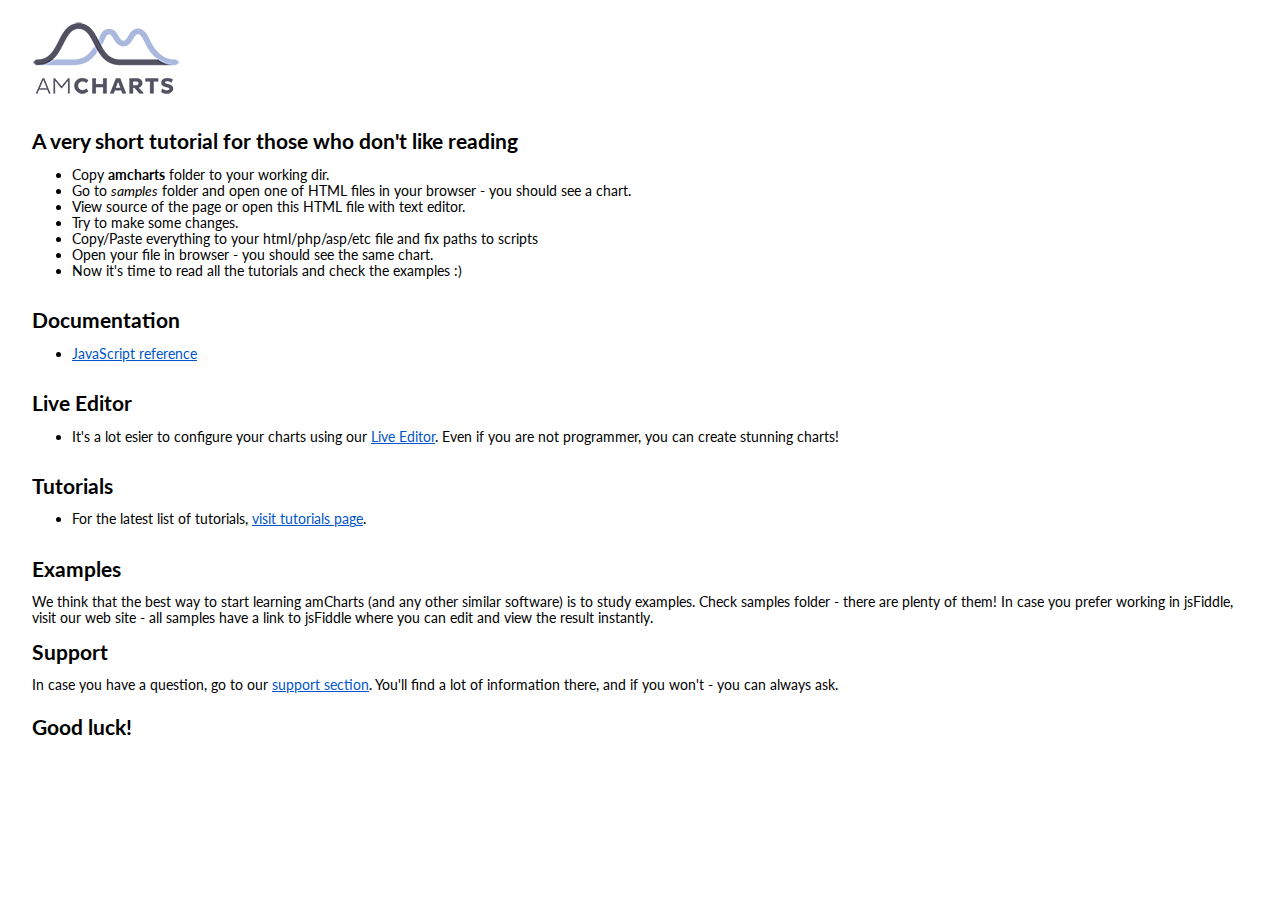
<file: Assets/amcharts_3.17.0.free/index.html>
<!DOCTYPE html PUBLIC "-//W3C//DTD XHTML 1.0 Transitional//EN" "http://www.w3.org/TR/xhtml1/DTD/xhtml1-transitional.dtd">
<html xmlns="http://www.w3.org/1999/xhtml">
<head>
<title>Intro to JavaScript amCharts</title>
<meta http-equiv="Content-Type" content="text/html; charset=UTF-8">
<link href="images/style.css" rel="stylesheet" type="text/css">
</head>

<body bgcolor="#FFFFFF">
    <p><img src="images/logo.png" /></p>
    <hr>
    <h2>A very short tutorial for those who don't like reading</h2>
	<ul>
	    <li>Copy <b>amcharts</b> folder to your working dir.</li>
	    <li>Go to <i>samples</i> folder and open one of HTML files in your browser - you should see a chart.</li>
	    <li>View source of the page or open this HTML file with text editor.</li>
	    <li>Try to make some changes.</li>
	    <li>Copy/Paste everything to your html/php/asp/etc file and fix paths to scripts</li>
	    <li>Open your file in browser - you should see the same chart.</li>
	    <li>Now it's time to read all the tutorials and check the examples :)</li>
	</ul>
    <hr>
 	<h2>Documentation</h2>
	<ul>
		<li><a href="http://docs.amcharts.com/3/javascriptcharts/">JavaScript reference</a></li>
	</ul>
 	<hr>
 	<h2>Live Editor</h2>
	<ul>
		<li>It's a lot esier to configure your charts using our <a href="http://live.amcharts.com/">Live Editor</a>. Even if you are not programmer, you can create stunning charts!</li>
	</ul>
    <hr>
	<h2>Tutorials</h2>
	<ul>
		<li>For the latest list of tutorials, <a href="http://www.amcharts.com/tutorials/">visit tutorials page</a>.</li>
	</ul>
	<hr>
	<h2>Examples</h2>
	We think that the best way to start learning amCharts (and any other similar software) is to study examples. Check samples folder - there are plenty of them! In case you prefer working in jsFiddle, visit our web site - all samples have a link to jsFiddle where you can edit and view the result instantly.
    <h2>Support</h2>
	In case you have a question, go to our <a href="http://www.amcharts.com/support/">support section</a>. You'll find a lot of information there, and if you won't - you can always ask.
	<hr>
	<h2>Good luck!</h2>
	<hr>
</body>
</html>
</file>
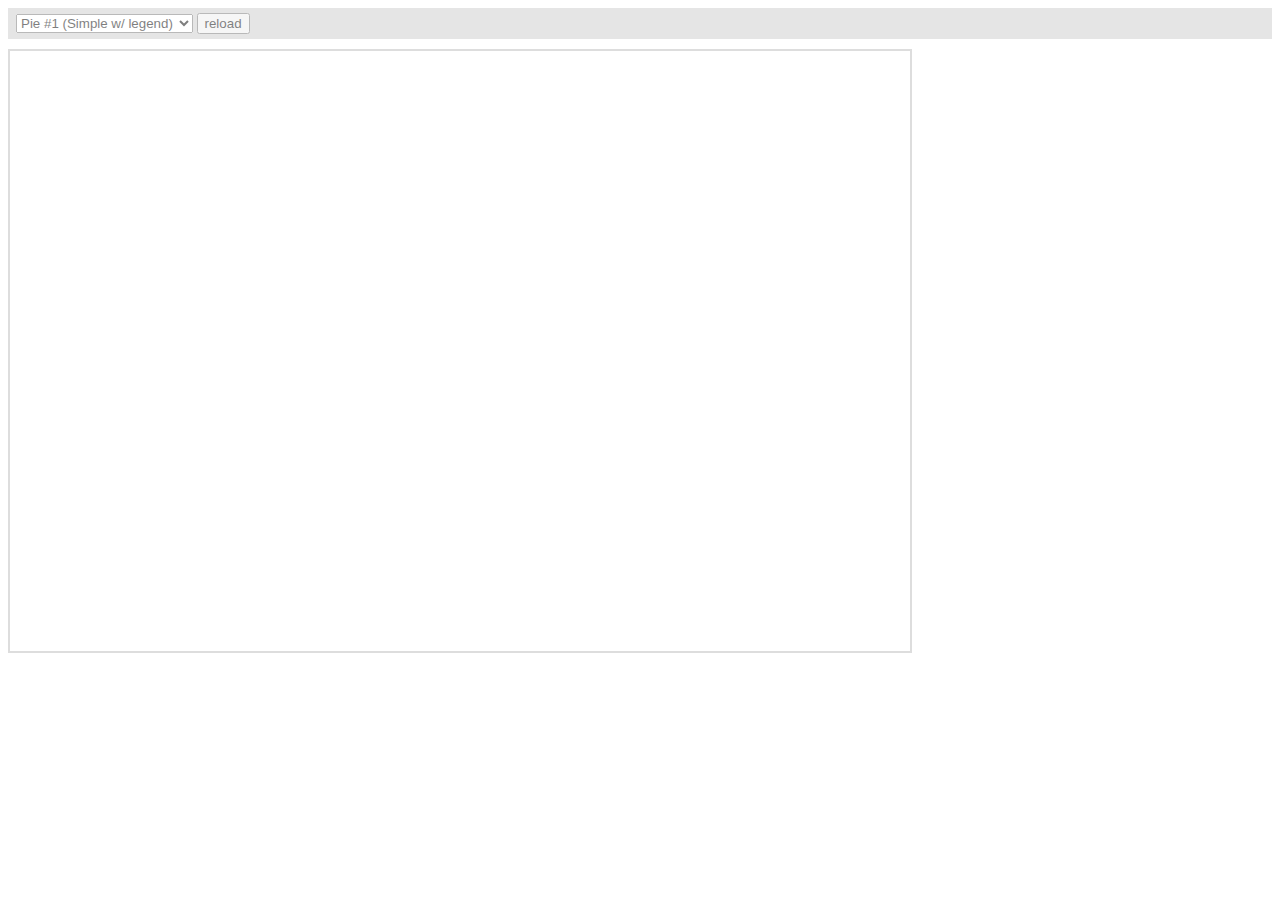
<file: Assets/amcharts_3.17.0.free/amcharts/plugins/export/examples/index.html>
<html>
    <head>
		<meta http-equiv="Content-Type" content="text/html; charset=utf-8">
		<meta name="viewport" content="width=device-width, initial-scale=1, maximum-scale=1">
		<meta http-equiv="X-UA-Compatible" content="IE=edge" />

		<script src="http://code.jquery.com/jquery-1.11.1.min.js"></script>

		<style type="text/css">
			iframe {
				width: 900px;
				height: 600px;
				padding: 0;
				border: 2px solid #ddd;
				overflow: hidden;
				position: relative;
			}
			#controls {
				background: #ccc;
				opacity: 0.5;
				padding: 5px 8px;
				font-size: 14px;
				font-weight: bold;
				font-family: Verdana;
				margin-bottom: 10px;
			}
		</style>

		<script type="text/javascript">
			function setType( type ) {
				$( '#iframe' ).attr( 'src', type );
			}

			function reload() {
				setType( $( '#type' ).val() + "?" + Number( new Date() ) );
			}
		</script>
	</head>
	<body>
		<div id="controls">
			<select id="type" onchange="setType(this.options[this.selectedIndex].value);">
				<option value="pie1.html" selected="selected">Pie #1 (Simple w/ legend)</option>
				<option value="pie2.html"/>Pie #2 (3D w/ legend)</option>
				<option value="pie3.html"/>Pie #3 (w/ ext. legend left)</option>
				<option value="pie4.html"/>Pie #4 Multiple instances</option>
				<option value="serial1.html">Serial #1 (Area)</option>
				<option value="serial2.html">Serial #2 (Bar &amp; Line)</option>
				<option value="serial3.html">Serial #3 (Line w/ zoom)</option>
				<option value="xy.html">XY</option>
				<option value="radar.html">Radar</option>
				<option value="gauge.html">Gauge</option>
				<option value="funnel.html">Funnel</option>
				<option value="stock.html">Stock</option>
				<option value="map.html">Map</option>
				<option value="gantt.html">Gantt</option>
			</select>
			<input type="button" value="reload" onclick="reload();" />
		</div>

		<iframe id="iframe" src="pie1.html" frameborder="0"></iframe>
	</body>
</html>
</file>
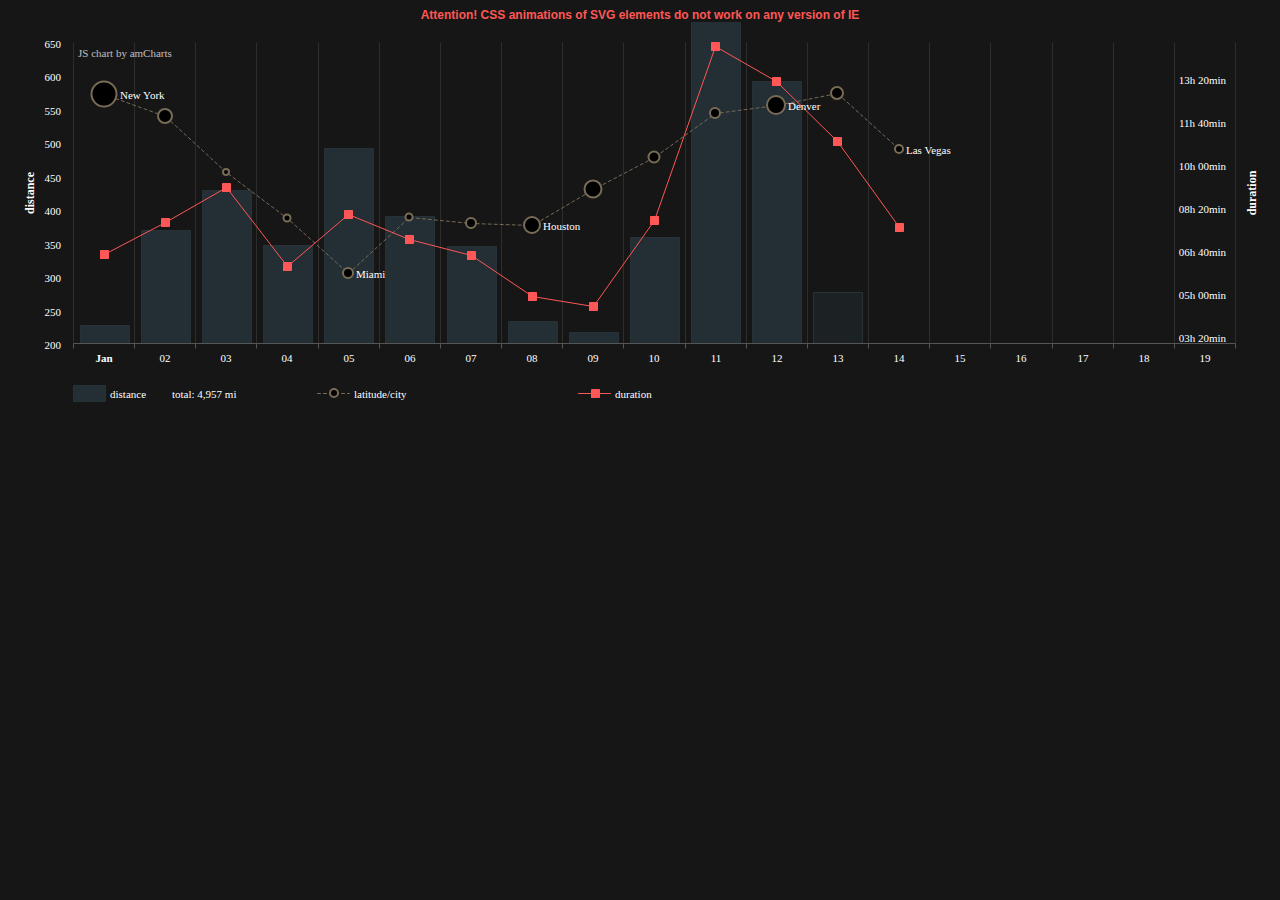
<file: Assets/amcharts_3.17.0.free/samples/_CSS_animations.html>
<!DOCTYPE HTML PUBLIC "-//W3C//DTD HTML 4.01//EN" "http://www.w3.org/TR/html4/strict.dtd">
<html>

    <head>
        <meta http-equiv="Content-Type" content="text/html; charset=utf-8">
        <title>amCharts examples</title>
        <link rel="stylesheet" href="style.css" type="text/css">
        <script src="../amcharts/amcharts.js" type="text/javascript"></script>
        <script src="../amcharts/serial.js" type="text/javascript"></script>
        <style type="text/css">

            .amcharts-graph-g1 .amcharts-graph-stroke {
                stroke-dasharray: 3px 3px;
                stroke-linejoin: round;
                stroke-linecap: round;
                -webkit-animation: am-moving-dashes 1s linear infinite;
                animation: am-moving-dashes 1s linear infinite;
            }

            @-webkit-keyframes am-moving-dashes {
                100% {
                    stroke-dashoffset: -30px;
                }
            }
            @keyframes am-moving-dashes {
                100% {
                    stroke-dashoffset: -30px;
                }
            }


            .lastBullet {
                -webkit-animation: am-pulsating 1s ease-out infinite;
                animation: am-pulsating 1s ease-out infinite;
            }
            @-webkit-keyframes am-pulsating {
                0% {
                    stroke-opacity: 1;
                    stroke-width: 0px;
                }
                100% {
                    stroke-opacity: 0;
                    stroke-width: 50px;
                }
            }
            @keyframes am-pulsating {
                0% {
                    stroke-opacity: 1;
                    stroke-width: 0px;
                }
                100% {
                    stroke-opacity: 0;
                    stroke-width: 50px;
                }
            }

            .amcharts-graph-column-front {
                -webkit-transition: all .3s .3s ease-out;
                transition: all .3s .3s ease-out;
            }
            .amcharts-graph-column-front:hover {
                fill: #496375;
                stroke: #496375;
                -webkit-transition: all .3s ease-out;
                transition: all .3s ease-out;
            }


            .amcharts-graph-g2 {
              stroke-linejoin: round;
              stroke-linecap: round;
              stroke-dasharray: 500%;
              stroke-dasharray: 0 \0/;    /* fixes IE prob */
              stroke-dashoffset: 0 \0/;   /* fixes IE prob */
              -webkit-animation: am-draw 40s;
              animation: am-draw 40s;
            }
            @-webkit-keyframes am-draw {
                0% {
                    stroke-dashoffset: 500%;
                }
                100% {
                    stroke-dashoffset: 0px;
                }
            }
            @keyframes am-draw {
                0% {
                    stroke-dashoffset: 500%;
                }
                100% {
                    stroke-dashoffset: 0px;
                }
            }




        </style>


        <script>
            // note, we have townName field with a name specified for each datapoint and townName2 with only some of the names specified.
            // we use townName2 to display town names next to the bullet. And as these names would overlap if displayed next to each bullet,
            // we created this townName2 field and set only some of the names for this purpse.
            var chartData = [
                {
                    "date": "2012-01-01",
                    "distance": 227,
                    "townName": "New York",
                    "townName2": "New York",
                    "townSize": 25,
                    "latitude": 40.71,
                    "duration": 408
                },
                {
                    "date": "2012-01-02",
                    "distance": 371,
                    "townName": "Washington",
                    "townSize": 14,
                    "latitude": 38.89,
                    "duration": 482
                },
                {
                    "date": "2012-01-03",
                    "distance": 433,
                    "townName": "Wilmington",
                    "townSize": 6,
                    "latitude": 34.22,
                    "duration": 562
                },
                {
                    "date": "2012-01-04",
                    "distance": 345,
                    "townName": "Jacksonville",
                    "townSize": 7,
                    "latitude": 30.35,
                    "duration": 379
                },
                {
                    "date": "2012-01-05",
                    "distance": 480,
                    "townName": "Miami",
                    "townName2": "Miami",
                    "townSize": 10,
                    "latitude": 25.83,
                    "duration": 501
                },
                {
                    "date": "2012-01-06",
                    "distance": 386,
                    "townName": "Tallahassee",
                    "townSize": 7,
                    "latitude": 30.46,
                    "duration": 443
                },
                {
                    "date": "2012-01-07",
                    "distance": 348,
                    "townName": "New Orleans",
                    "townSize": 10,
                    "latitude": 29.94,
                    "duration": 405
                },
                {
                    "date": "2012-01-08",
                    "distance": 238,
                    "townName": "Houston",
                    "townName2": "Houston",
                    "townSize": 16,
                    "latitude": 29.76,
                    "duration": 309
                },
                {
                    "date": "2012-01-09",
                    "distance": 218,
                    "townName": "Dalas",
                    "townSize": 17,
                    "latitude": 32.8,
                    "duration": 287
                },
                {
                    "date": "2012-01-10",
                    "distance": 349,
                    "townName": "Oklahoma City",
                    "townSize": 11,
                    "latitude": 35.49,
                    "duration": 485
                },
                {
                    "date": "2012-01-11",
                    "distance": 603,
                    "townName": "Kansas City",
                    "townSize": 10,
                    "latitude": 39.1,
                    "duration": 890
                },
                {
                    "date": "2012-01-12",
                    "distance": 534,
                    "townName": "Denver",
                    "townName2": "Denver",
                    "townSize": 18,
                    "latitude": 39.74,
                    "duration": 810
                },
                {
                    "date": "2012-01-13",
                    "townName": "Salt Lake City",
                    "townSize": 12,
                    "distance": 425,
                    "duration": 670,
                    "latitude": 40.75,
                    "alpha":0.4
                },
                {
                    "date": "2012-01-14",
                    "latitude": 36.1,
                    "duration": 470,
                    "townName": "Las Vegas",
                    "townName2": "Las Vegas",
                    "bulletClass": "lastBullet"
                },
                {
                    "date": "2012-01-15"
                },
                {
                    "date": "2012-01-16"
                },
                {
                    "date": "2012-01-17"
                },
                {
                    "date": "2012-01-18"
                },
                {
                    "date": "2012-01-19"
                }
            ];
            var chart;

            AmCharts.ready(function () {
                // SERIAL CHART
                chart = new AmCharts.AmSerialChart();
                chart.addClassNames = true;
                chart.dataProvider = chartData;
                chart.categoryField = "date";
                chart.dataDateFormat = "YYYY-MM-DD";
                chart.startDuration = 1;
                chart.color = "#FFFFFF";
                chart.marginLeft = 0;

                // AXES
                // category
                var categoryAxis = chart.categoryAxis;
                categoryAxis.parseDates = true; // as our data is date-based, we set parseDates to true
                categoryAxis.minPeriod = "DD"; // our data is daily, so we set minPeriod to DD
                categoryAxis.autoGridCount = false;
                categoryAxis.gridCount = 50;
                categoryAxis.gridAlpha = 0.1;
                categoryAxis.gridColor = "#FFFFFF";
                categoryAxis.axisColor = "#555555";
                // we want custom date formatting, so we change it in next line
                categoryAxis.dateFormats = [{
                    period: 'DD',
                    format: 'DD'
                }, {
                    period: 'WW',
                    format: 'MMM DD'
                }, {
                    period: 'MM',
                    format: 'MMM'
                }, {
                    period: 'YYYY',
                    format: 'YYYY'
                }];

                // as we have data of different units, we create three different value axes
                // Distance value axis
                var distanceAxis = new AmCharts.ValueAxis();
                distanceAxis.title = "distance";
                distanceAxis.gridAlpha = 0;
                distanceAxis.axisAlpha = 0;
                chart.addValueAxis(distanceAxis);

                // latitude value axis
                var latitudeAxis = new AmCharts.ValueAxis();
                latitudeAxis.gridAlpha = 0;
                latitudeAxis.axisAlpha = 0;
                latitudeAxis.labelsEnabled = false;
                latitudeAxis.position = "right";
                chart.addValueAxis(latitudeAxis);

                // duration value axis
                var durationAxis = new AmCharts.ValueAxis();
                durationAxis.title = "duration";
                // the following line makes this value axis to convert values to duration
                // it tells the axis what duration unit it should use. mm - minute, hh - hour...
                durationAxis.duration = "mm";
                durationAxis.durationUnits = {
                    DD: "d. ",
                    hh: "h ",
                    mm: "min",
                    ss: ""
                };
                durationAxis.gridAlpha = 0;
                durationAxis.axisAlpha = 0;
                durationAxis.inside = true;
                durationAxis.position = "right";
                chart.addValueAxis(durationAxis);

                // GRAPHS
                // distance graph
                var distanceGraph = new AmCharts.AmGraph();
                distanceGraph.valueField = "distance";
                distanceGraph.title = "distance";
                distanceGraph.type = "column";
                distanceGraph.fillAlphas = 0.9;
                distanceGraph.valueAxis = distanceAxis; // indicate which axis should be used
                distanceGraph.balloonText = "[[value]] miles";
                distanceGraph.legendValueText = "[[value]] mi";
                distanceGraph.legendPeriodValueText = "total: [[value.sum]] mi";
                distanceGraph.lineColor = "#263138";
                distanceGraph.alphaField = "alpha";
                chart.addGraph(distanceGraph);

                // latitude graph
                var latitudeGraph = new AmCharts.AmGraph();
                latitudeGraph.valueField = "latitude";
                latitudeGraph.id = "g1";
                latitudeGraph.classNameField = "bulletClass";
                latitudeGraph.title = "latitude/city";
                latitudeGraph.type = "line";
                latitudeGraph.valueAxis = latitudeAxis; // indicate which axis should be used
                latitudeGraph.lineColor = "#786c56";
                latitudeGraph.lineThickness = 1;
                latitudeGraph.legendValueText = "[[description]]/[[value]]";
                latitudeGraph.descriptionField = "townName";
                latitudeGraph.bullet = "round";
                latitudeGraph.bulletSizeField = "townSize"; // indicate which field should be used for bullet size
                latitudeGraph.bulletBorderColor = "#786c56";
                latitudeGraph.bulletBorderAlpha = 1;
                latitudeGraph.bulletBorderThickness = 2;
                latitudeGraph.bulletColor = "#000000";
                latitudeGraph.labelText = "[[townName2]]"; // not all data points has townName2 specified, that's why labels are displayed only near some of the bullets.
                latitudeGraph.labelPosition = "right";
                latitudeGraph.balloonText = "latitude:[[value]]";
                latitudeGraph.showBalloon = true;
                latitudeGraph.animationPlayed = true;
                chart.addGraph(latitudeGraph);

                // duration graph
                var durationGraph = new AmCharts.AmGraph();
                durationGraph.id = "g2";
                durationGraph.title = "duration";
                durationGraph.valueField = "duration";
                durationGraph.type = "line";
                durationGraph.valueAxis = durationAxis; // indicate which axis should be used
                durationGraph.lineColor = "#ff5755";
                durationGraph.balloonText = "[[value]]";
                durationGraph.lineThickness = 1;
                durationGraph.legendValueText = "[[value]]";
                durationGraph.bullet = "square";
                durationGraph.bulletBorderColor = "#ff5755";
                durationGraph.bulletBorderThickness = 1;
                durationGraph.bulletBorderAlpha = 1;
                durationGraph.dashLengthField = "dashLength";
                durationGraph.animationPlayed = true;
                chart.addGraph(durationGraph);

                // CURSOR
                var chartCursor = new AmCharts.ChartCursor();
                chartCursor.zoomable = false;
                chartCursor.categoryBalloonDateFormat = "DD";
                chartCursor.cursorAlpha = 0;
                chartCursor.valueBalloonsEnabled = false;
                chart.addChartCursor(chartCursor);

                // LEGEND
                var legend = new AmCharts.AmLegend();
                legend.bulletType = "round";
                legend.equalWidths = false;
                legend.valueWidth = 120;
                legend.useGraphSettings = true;
                legend.color = "#FFFFFF";
                chart.addLegend(legend);

                // WRITE
                chart.write("chartdiv");
            });
        </script>
    </head>

    <body style="background-color:#161616">
        <div style="color:#ff5755; font-weight:bold; text-align:center;">Attention! CSS animations of SVG elements do not work on any version of IE</div>
        <div id="chartdiv" style="width:100%; height:400px;"></div>
    </body>

</html>
</file>
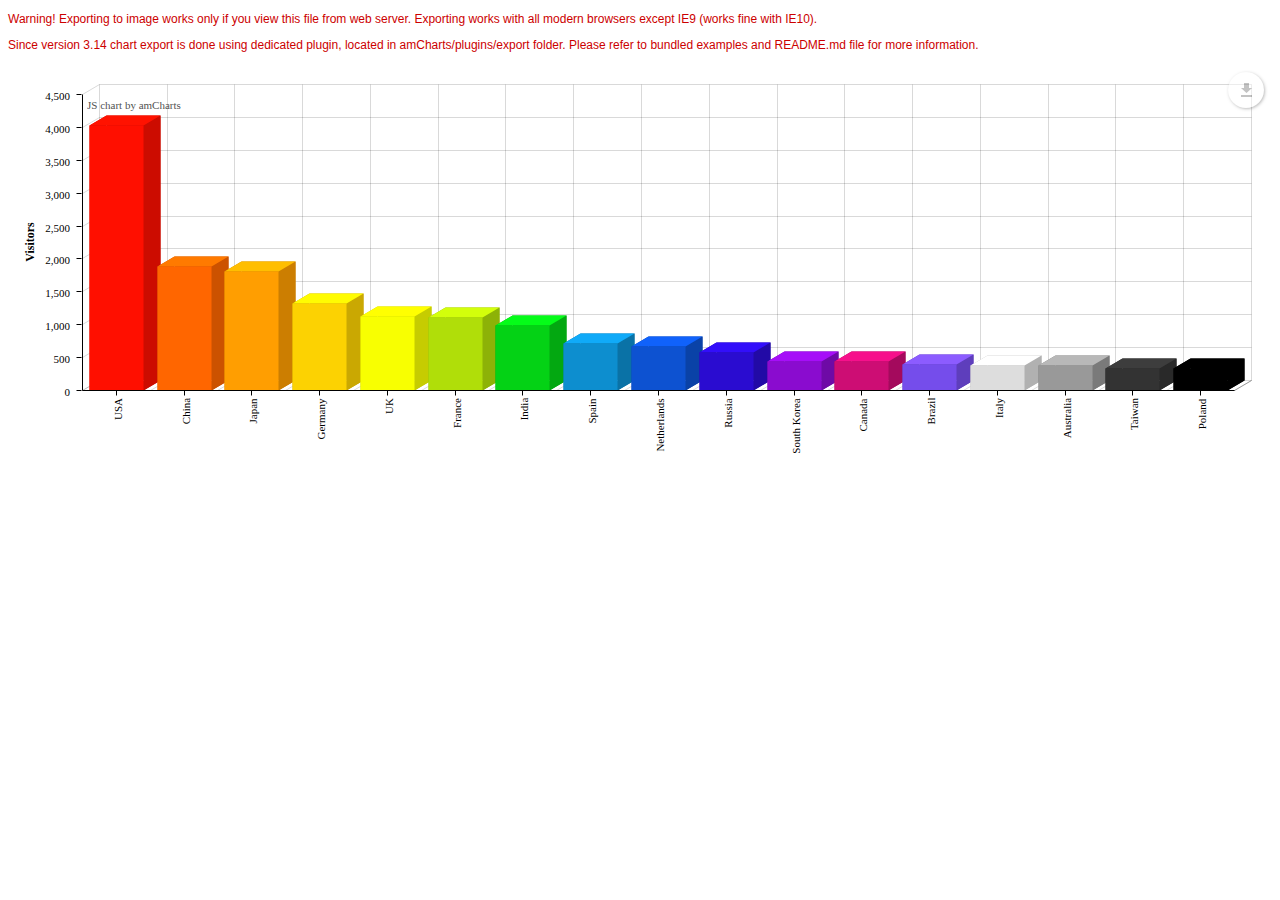
<file: Assets/amcharts_3.17.0.free/samples/_exporting_to_multiple_formats.html>
<!DOCTYPE HTML PUBLIC "-//W3C//DTD HTML 4.01//EN" "http://www.w3.org/TR/html4/strict.dtd">
<html>

    <head>
        <meta http-equiv="Content-Type" content="text/html; charset=utf-8">
        <title>amCharts examples</title>
        <link rel="stylesheet" href="style.css" type="text/css">
        <script src="../amcharts/amcharts.js" type="text/javascript"></script>
        <script src="../amcharts/serial.js" type="text/javascript"></script>

        <!-- scripts for exporting chart as an image -->
        <!-- Exporting to image works on all modern browsers except IE9 (IE10 works fine) -->
        <!-- Note, the exporting will work only if you view the file from web server -->
        <!--[if (!IE) | (gte IE 10)]> -->
        <script type="text/javascript" src="../amcharts/plugins/export/export.js"></script>
        <link  type="text/css" href="../amcharts/plugins/export/export.css" rel="stylesheet">
        <!-- <![endif]-->

        <script>
            var chart;

            var chartData = [{
                "country": "USA",
                "visits": 4025,
                "color": "#FF0F00"
            }, {
                "country": "China",
                "visits": 1882,
                "color": "#FF6600"
            }, {
                "country": "Japan",
                "visits": 1809,
                "color": "#FF9E01"
            }, {
                "country": "Germany",
                "visits": 1322,
                "color": "#FCD202"
            }, {
                "country": "UK",
                "visits": 1122,
                "color": "#F8FF01"
            }, {
                "country": "France",
                "visits": 1114,
                "color": "#B0DE09"
            }, {
                "country": "India",
                "visits": 984,
                "color": "#04D215"
            }, {
                "country": "Spain",
                "visits": 711,
                "color": "#0D8ECF"
            }, {
                "country": "Netherlands",
                "visits": 665,
                "color": "#0D52D1"
            }, {
                "country": "Russia",
                "visits": 580,
                "color": "#2A0CD0"
            }, {
                "country": "South Korea",
                "visits": 443,
                "color": "#8A0CCF"
            }, {
                "country": "Canada",
                "visits": 441,
                "color": "#CD0D74"
            }, {
                "country": "Brazil",
                "visits": 395,
                "color": "#754DEB"
            }, {
                "country": "Italy",
                "visits": 386,
                "color": "#DDDDDD"
            }, {
                "country": "Australia",
                "visits": 384,
                "color": "#999999"
            }, {
                "country": "Taiwan",
                "visits": 338,
                "color": "#333333"
            }, {
                "country": "Poland",
                "visits": 328,
                "color": "#000000"
            }];


            var chart = AmCharts.makeChart("chartdiv", {
                type: "serial",
                dataProvider: chartData,
                categoryField: "country",
                depth3D: 20,
                angle: 30,

                categoryAxis: {
                    labelRotation: 90,
                    gridPosition: "start"
                },

                valueAxes: [{
                    title: "Visitors"
                }],

                graphs: [{

                    valueField: "visits",
                    colorField: "color",
                    type: "column",
                    lineAlpha: 0,
                    fillAlphas: 1
                }],

                chartCursor: {
                    cursorAlpha: 0,
                    zoomable: false,
                    categoryBalloonEnabled: false
                },
                "export": {
                    "enabled": true
                }

            });
        </script>
    </head>

    <body>
		<span style="font-size: 10; color: #CC0000;">
			<p>Warning! Exporting to image works only if you view this file from web server. Exporting works with all modern browsers except IE9 (works fine with IE10).</p>
            <p>Since version 3.14 chart export is done using dedicated plugin, located in amCharts/plugins/export folder. Please refer to bundled examples and README.md file for more information.</p>
		</span>
        <div id="chartdiv" style="width: 100%; height: 400px;"></div>
    </body>

</html>
</file>
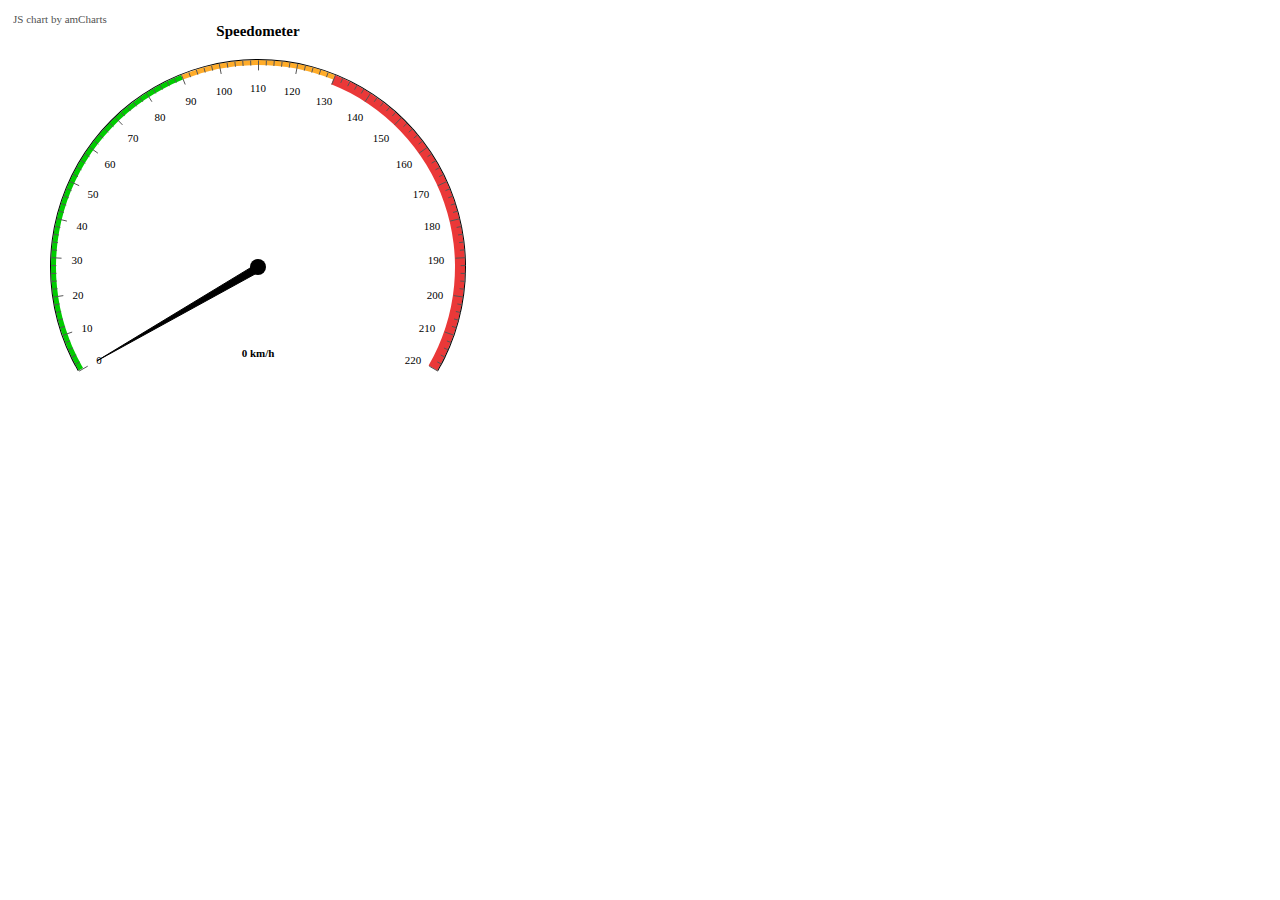
<file: Assets/amcharts_3.17.0.free/samples/_JSON_angularGauge.html>
<!DOCTYPE HTML PUBLIC "-//W3C//DTD HTML 4.01//EN" "http://www.w3.org/TR/html4/strict.dtd">
<html>

    <head>
        <meta http-equiv="Content-Type" content="text/html; charset=utf-8">
        <title>amCharts examples</title>
        <link rel="stylesheet" href="style.css" type="text/css">
        <script src="../amcharts/amcharts.js" type="text/javascript"></script>
        <script src="../amcharts/gauge.js" type="text/javascript"></script>

        <script>

            var chart = AmCharts.makeChart("chartdiv", {
                type: "gauge",
                titles: [{
                    "text": "Speedometer",
                    "size": 15
                }],

                axes: [{
                    startValue: 0,
                    axisThickness: 1,
                    endValue: 220,
                    valueInterval: 10,
                    bottomTextYOffset: -20,
                    bottomText: "0 km/h",

                    bands: [{
                            startValue: 0,
                            endValue: 90,
                            color: "#00CC00"
                        },

                        {
                            startValue: 90,
                            endValue: 130,
                            color: "#ffac29"
                        },

                        {
                            startValue: 130,
                            endValue: 220,
                            color: "#ea3838",
                            innerRadius: "95%"
                        }
                    ]
                }],

                arrows: [{}]
            });

            setInterval(randomValue, 2000);

             // set random value
            function randomValue() {
                var value = Math.round(Math.random() * 200);
                chart.arrows[0].setValue(value);
                chart.axes[0].setBottomText(value + " km/h");
            }
        </script>
    </head>

    <body>
        <div id="chartdiv" style="width:500px; height:400px;"></div>
    </body>

</html>
</file>
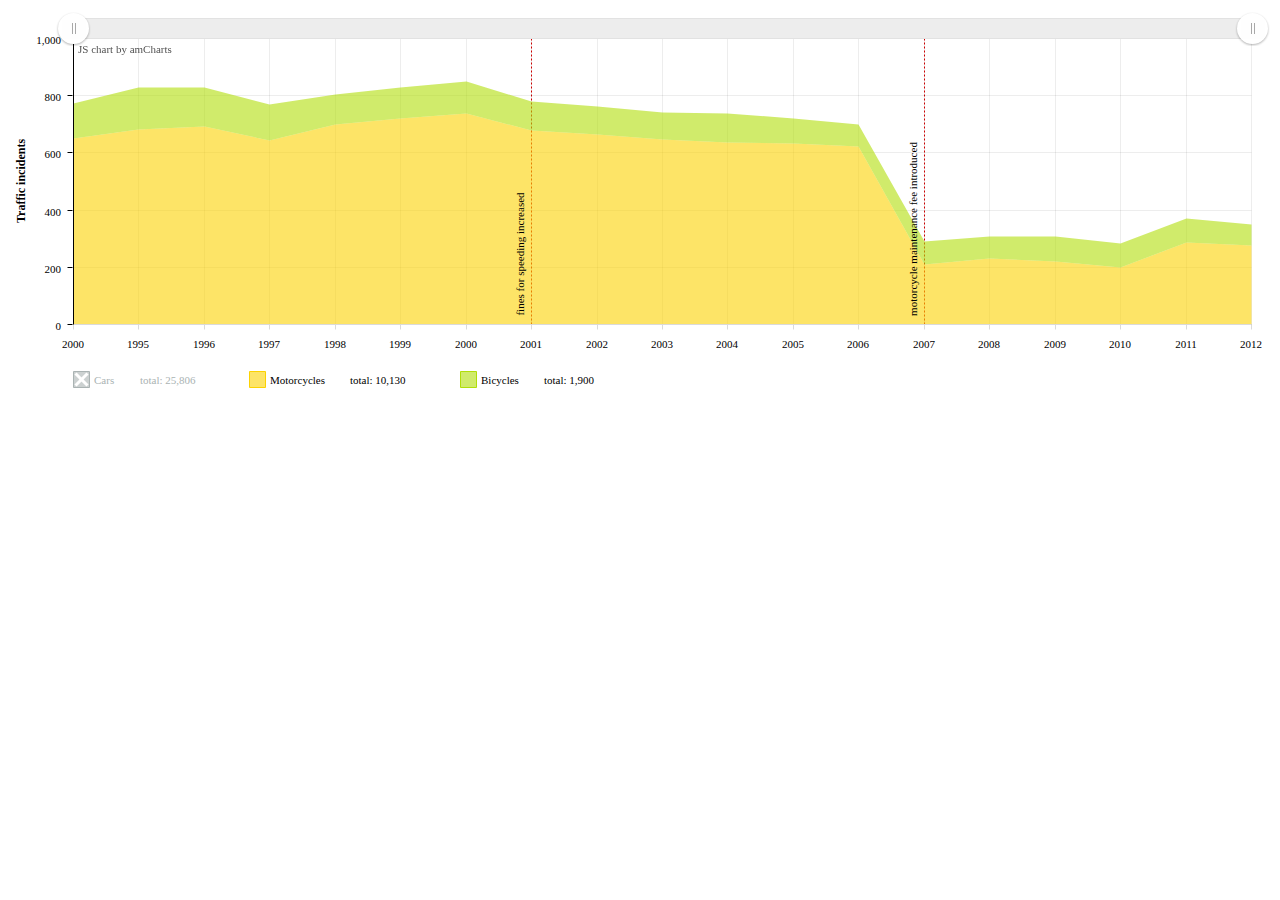
<file: Assets/amcharts_3.17.0.free/samples/_JSON_areaStacked.html>
<!DOCTYPE HTML PUBLIC "-//W3C//DTD HTML 4.01//EN" "http://www.w3.org/TR/html4/strict.dtd">
<html>

    <head>
        <meta http-equiv="Content-Type" content="text/html; charset=utf-8">
        <title>amCharts examples</title>
        <link rel="stylesheet" href="style.css" type="text/css">
        <script src="../amcharts/amcharts.js" type="text/javascript"></script>
        <script src="../amcharts/serial.js" type="text/javascript"></script>
        <script>

            // this chart is exactly the same as in areaStacked.html, only made using JSON except JavaScript API

            var chartData = [{
               "year": 2000,
                   "cars": 1587,
                   "motorcycles": 650,
                   "bicycles": 121
           }, {
               "year": 1995,
                   "cars": 1567,
                   "motorcycles": 683,
                   "bicycles": 146
           }, {
               "year": 1996,
                   "cars": 1617,
                   "motorcycles": 691,
                   "bicycles": 138
           }, {
               "year": 1997,
                   "cars": 1630,
                   "motorcycles": 642,
                   "bicycles": 127
           }, {
               "year": 1998,
                   "cars": 1660,
                   "motorcycles": 699,
                   "bicycles": 105
           }, {
               "year": 1999,
                   "cars": 1683,
                   "motorcycles": 721,
                   "bicycles": 109
           }, {
               "year": 2000,
                   "cars": 1691,
                   "motorcycles": 737,
                   "bicycles": 112
           }, {
               "year": 2001,
                   "cars": 1298,
                   "motorcycles": 680,
                   "bicycles": 101
           }, {
               "year": 2002,
                   "cars": 1275,
                   "motorcycles": 664,
                   "bicycles": 97
           }, {
               "year": 2003,
                   "cars": 1246,
                   "motorcycles": 648,
                   "bicycles": 93
           }, {
               "year": 2004,
                   "cars": 1218,
                   "motorcycles": 637,
                   "bicycles": 101
           }, {
               "year": 2005,
                   "cars": 1213,
                   "motorcycles": 633,
                   "bicycles": 87
           }, {
               "year": 2006,
                   "cars": 1199,
                   "motorcycles": 621,
                   "bicycles": 79
           }, {
               "year": 2007,
                   "cars": 1110,
                   "motorcycles": 210,
                   "bicycles": 81
           }, {
               "year": 2008,
                   "cars": 1165,
                   "motorcycles": 232,
                   "bicycles": 75
           }, {
               "year": 2009,
                   "cars": 1145,
                   "motorcycles": 219,
                   "bicycles": 88
           }, {
               "year": 2010,
                   "cars": 1163,
                   "motorcycles": 201,
                   "bicycles": 82
           }, {
               "year": 2011,
                   "cars": 1180,
                   "motorcycles": 285,
                   "bicycles": 87
           }, {
               "year": 2012,
                   "cars": 1159,
                   "motorcycles": 277,
                   "bicycles": 71
           }];

           AmCharts.makeChart("chartdiv", {
               type: "serial",
               dataProvider: chartData,
               marginTop: 10,
               categoryField: "year",
               categoryAxis: {
                   gridAlpha: 0.07,
                   axisColor: "#DADADA",
                   startOnAxis: true,
                   guides: [{
                       category: "2001",
                       lineColor: "#CC0000",
                       lineAlpha: 1,
                       dashLength: 2,
                       inside: true,
                       labelRotation: 90,
                       label: "fines for speeding increased"
                   }, {
                       category: "2007",
                       lineColor: "#CC0000",
                       lineAlpha: 1,
                       dashLength: 2,
                       inside: true,
                       labelRotation: 90,
                       label: "motorcycle maintenance fee introduced"
                   }]
               },
               valueAxes: [{
                   stackType: "regular",
                   gridAlpha: 0.07,
                   title: "Traffic incidents"
               }],

               graphs: [{
                   type: "line",
                   title: "Cars",
                   hidden: true,
                   valueField: "cars",
                   lineAlpha: 0,
                   fillAlphas: 0.6,
                   balloonText: "<img src='images/car.png' style='vertical-align:bottom; margin-right: 10px; width:28px; height:21px;'><span style='font-size:14px; color:#000000;'><b>[[value]]</b></span>"
               }, {
                   type: "line",
                   title: "Motorcycles",
                   valueField: "motorcycles",
                   lineAlpha: 0,
                   fillAlphas: 0.6,
                   balloonText: "<img src='images/motorcycle.png' style='vertical-align:bottom; margin-right: 10px; width:28px; height:21px;'><span style='font-size:14px; color:#000000;'><b>[[value]]</b></span>"
               }, {
                   type: "line",
                   title: "Bicycles",
                   valueField: "bicycles",
                   lineAlpha: 0,
                   fillAlphas: 0.6,
                   balloonText: "<img src='images/bicycle.png' style='vertical-align:bottom; margin-right: 10px; width:28px; height:21px;'><span style='font-size:14px; color:#000000;'><b>[[value]]</b></span>"
               }],
               legend: {
                   position: "bottom",
                   valueText: "[[value]]",
                   valueWidth: 100,
                   valueAlign: "left",
                   equalWidths: false,
                   periodValueText: "total: [[value.sum]]"
               },
               chartCursor: {
                   cursorAlpha: 0
               },
               chartScrollbar: {
                   color: "FFFFFF"
               }

           });

        </script>
    </head>

    <body>
        <div id="chartdiv" style="width:100%; height:400px;"></div>
    </body>

</html>
</file>
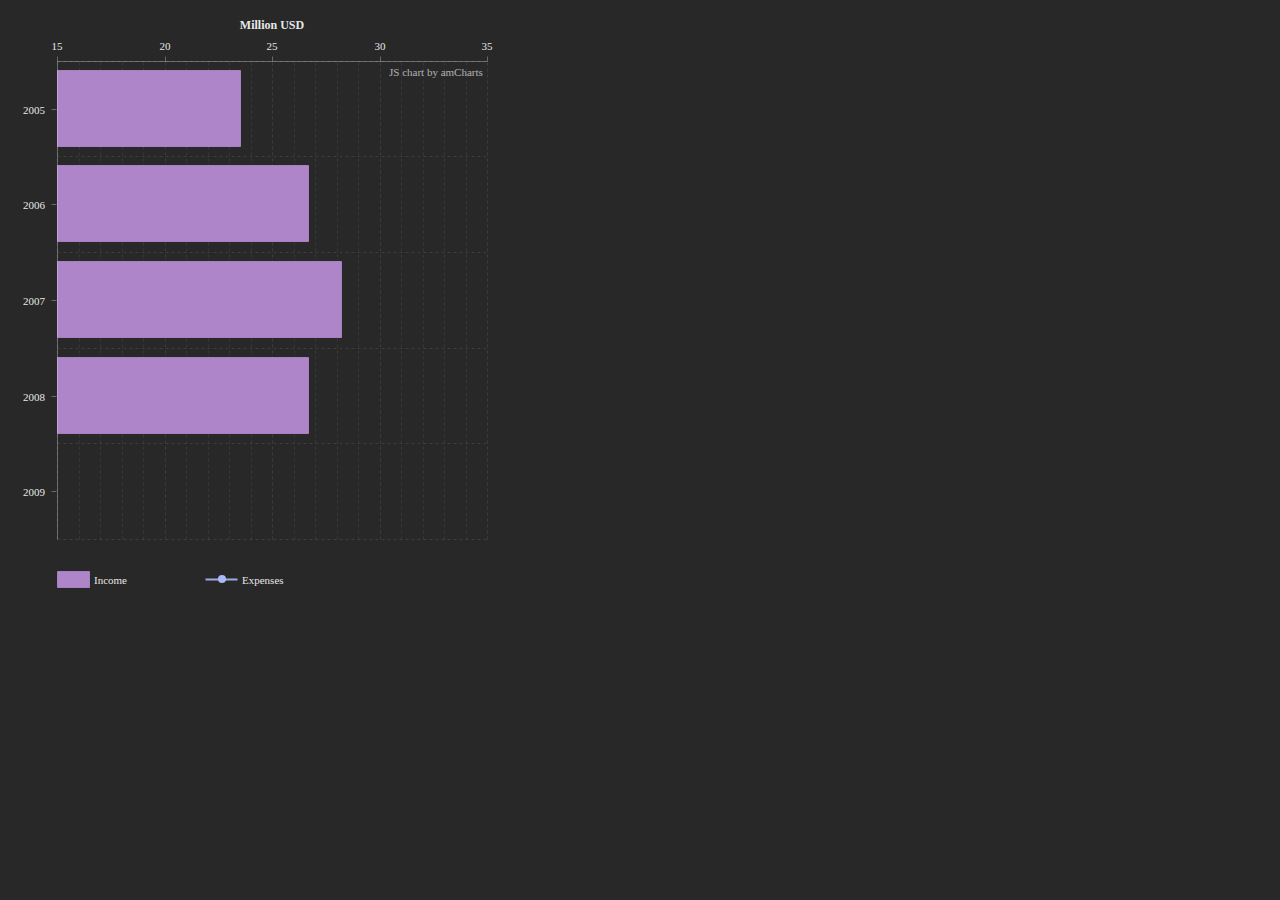
<file: Assets/amcharts_3.17.0.free/samples/_JSON_barAndLineMix.html>
<!DOCTYPE HTML PUBLIC "-//W3C//DTD HTML 4.01//EN" "http://www.w3.org/TR/html4/strict.dtd">
<html>

    <head>
        <meta http-equiv="Content-Type" content="text/html; charset=utf-8">
        <title>amCharts examples</title>
        <link rel="stylesheet" href="style.css" type="text/css">
        <script src="../amcharts/amcharts.js" type="text/javascript"></script>
        <script src="../amcharts/serial.js" type="text/javascript"></script>
        <script src="../amcharts/themes/dark.js" type="text/javascript"></script>

        <script>
             AmCharts.makeChart("chartdiv", {
                type: "serial",
                theme: "dark",
                dataProvider: [{
                    "year": 2005,
                        "income": 23.5,
                        "expenses": 18.1
                }, {
                    "year": 2006,
                        "income": 26.2,
                        "expenses": 22.8
                }, {
                    "year": 2007,
                        "income": 30.1,
                        "expenses": 23.9
                }, {
                    "year": 2008,
                        "income": 29.5,
                        "expenses": 25.1
                }, {
                    "year": 2009,
                        "income": 24.6,
                        "expenses": 25
                }],
                categoryField: "year",
                startDuration: 1,
                rotate: true,

                categoryAxis: {
                    gridPosition: "start"
                },
                valueAxes: [{
                    position: "top",
                    title: "Million USD",
                    minorGridEnabled: true
                }],
                graphs: [{
                    type: "column",
                    title: "Income",
                    valueField: "income",
                    fillAlphas:1,
                    balloonText: "<span style='font-size:13px;'>[[title]] in [[category]]:<b>[[value]]</b></span>"
                }, {
                    type: "line",
                    title: "Expenses",
                    valueField: "expenses",
                    lineThickness: 2,
                    bullet: "round",
                    balloonText: "<span style='font-size:13px;'>[[title]] in [[category]]:<b>[[value]]</b></span>"
                }],
                legend: {
                    useGraphSettings: true
                },

                creditsPosition:"top-right"

            });


        </script>
    </head>

    <body style="background-color:#282828;">
        <div id="chartdiv" style="width: 500px; height: 600px;"></div>
    </body>

</html>
</file>
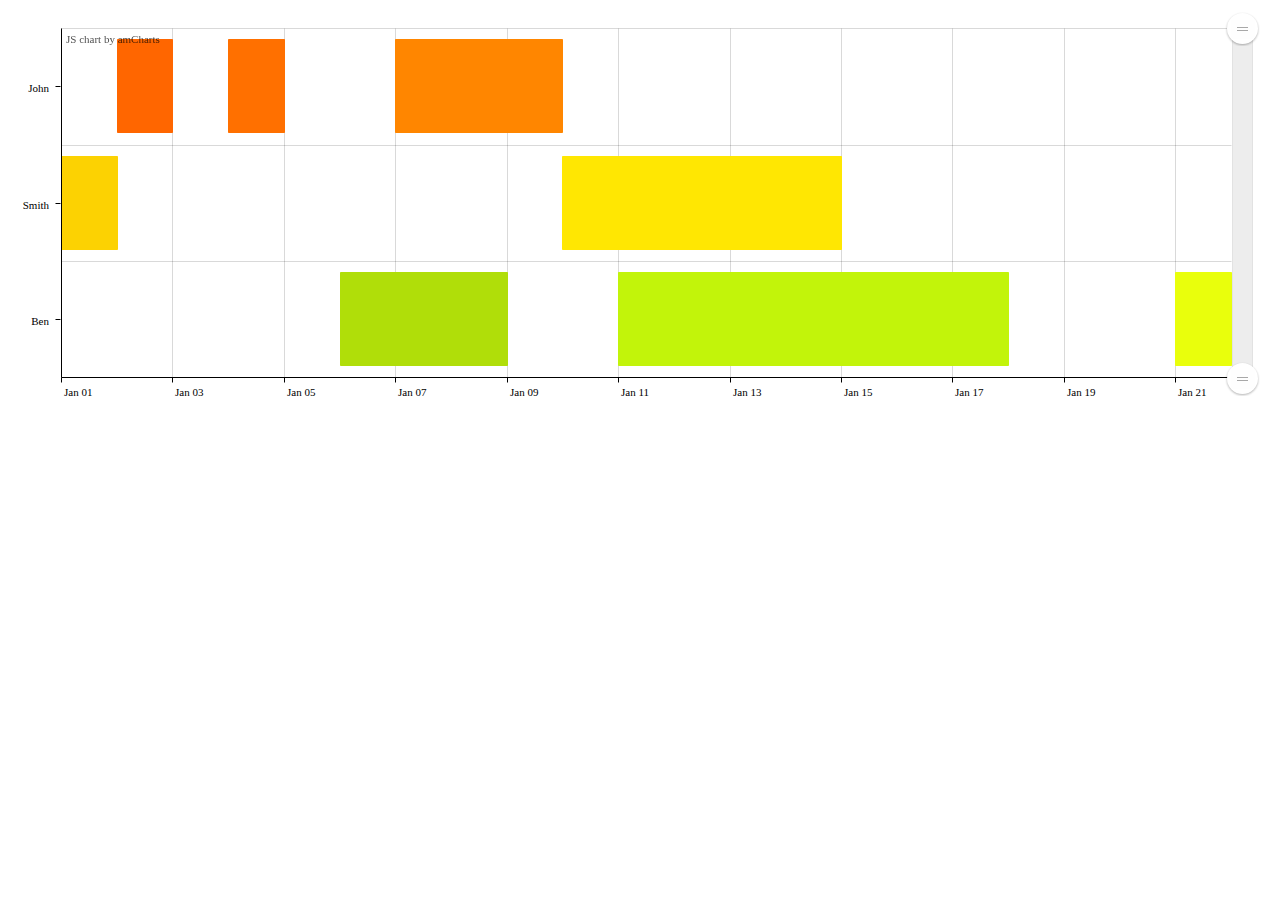
<file: Assets/amcharts_3.17.0.free/samples/_JSON_ganttDateBased.html>
<!DOCTYPE HTML PUBLIC "-//W3C//DTD HTML 4.01//EN" "http://www.w3.org/TR/html4/strict.dtd">
<html>

    <head>
        <meta http-equiv="Content-Type" content="text/html; charset=utf-8">
        <title>amCharts examples</title>
        <link rel="stylesheet" href="style.css" type="text/css">
        <script src="../amcharts/amcharts.js" type="text/javascript"></script>
        <script src="../amcharts/serial.js" type="text/javascript"></script>
        <script src="../amcharts/gantt.js" type="text/javascript"></script>

        <script>
        var chart = AmCharts.makeChart("chartdiv", {
            "type": "gantt",
            "period": "DD",

            "valueAxis": {
                "type": "date"
            },
            "brightnessStep": 10,
            "graph": {
                "fillAlphas": 1,
                "balloonText": "[[open]] - [[value]]"
            },
            "rotate": true,
            "categoryField": "category",
            "segmentsField": "segments",
            "dataDateFormat": "YYYY-MM-DD",
            "startDateField": "start",
            "endDateField": "end",
            "dataProvider": [{
                "category": "John",
                "segments": [{
                    "start": "2015-01-02",
                    "end": "2015-01-03"
                }, {
                    "start": "2015-01-04",
                    "end": "2015-01-05"
                }, {
                    "start": "2015-01-07",
                    "end": "2015-01-10"
                }]
            }, {
                "category": "Smith",
                "segments": [{
                    "start": "2015-01-01",
                    "end": "2015-01-02"
                }, {
                    "start": "2015-01-10",
                    "end": "2015-01-15"
                }]
            }, {
                "category": "Ben",
                "segments": [{
                    "start": "2015-01-06",
                    "end": "2015-01-09"
                }, {
                    "start": "2015-01-11",
                    "end": "2015-01-18"
                }, {
                    "start": "2015-01-22",
                    "end": "2015-01-21"
                }]
            }],
            "chartCursor": {
                "valueBalloonsEnabled": false,
                "cursorAlpha": 0,
                "valueLineBalloonEnabled": true,
                "valueLineEnabled": true
            },

            "chartScrollbar": {

            }
        });
        </script>
    </head>

    <body>
        <div id="chartdiv" style="width: 100%; height: 400px;"></div>
    </body>

</html>
</file>
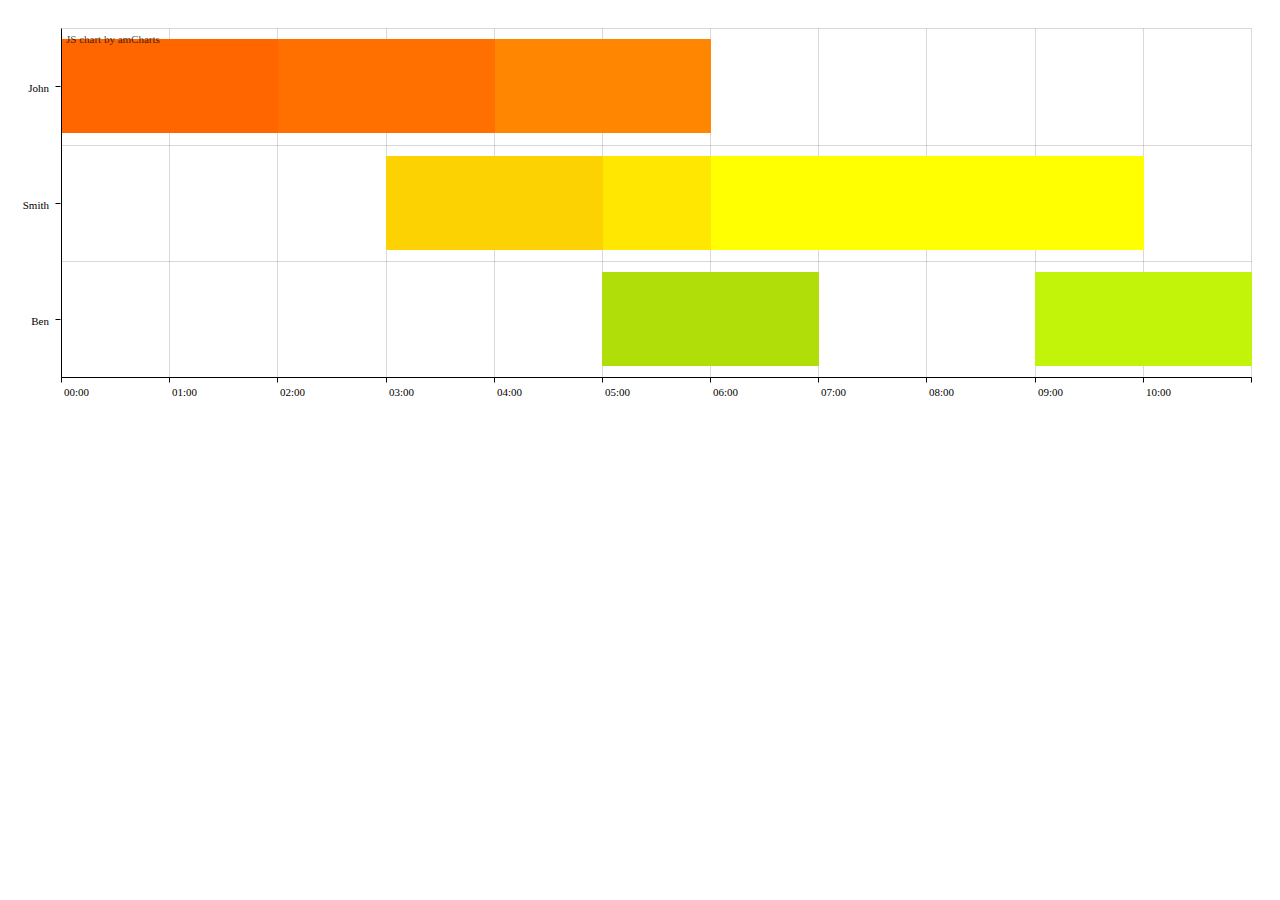
<file: Assets/amcharts_3.17.0.free/samples/_JSON_ganttTimeBased.html>
<!DOCTYPE HTML PUBLIC "-//W3C//DTD HTML 4.01//EN" "http://www.w3.org/TR/html4/strict.dtd">
<html>

    <head>
        <meta http-equiv="Content-Type" content="text/html; charset=utf-8">
        <title>amCharts examples</title>
        <link rel="stylesheet" href="style.css" type="text/css">
        <script src="../amcharts/amcharts.js" type="text/javascript"></script>
        <script src="../amcharts/serial.js" type="text/javascript"></script>
        <script src="../amcharts/gantt.js" type="text/javascript"></script>

        <script>

        var chart = AmCharts.makeChart("chartdiv", {
            "type": "gantt",
            "period": "hh",
            "valueAxis": {
                "type": "date"
            },
            "brightnessStep": 10,
            "graph": {
                "fillAlphas": 1,
                "dateFormat":"JJ:NN",
                "balloonText":"[[open]] - [[value]]"
            },
            "rotate": true,
            "dataDateFormat":"YYYY-MM-DD",
            "categoryField": "category",
            "segmentsField": "segments",
            "startDate": "2015-01-01",
            "startField": "start",
            "endField": "end",
            "durationField": "duration",
            "dataProvider": [{
                "category": "John",
                "segments": [{
                    "start": 0,
                    "duration": 2
                }, {
                    "duration": 2
                }, {
                    "duration": 2
                }]
            }, {
                "category": "Smith",
                "segments": [{
                    "start": 3,
                    "duration": 2
                }, {
                    "duration": 1
                }, {
                    "duration": 4
                }]
            }, {
                "category": "Ben",
                "segments": [{
                    "start": 5,
                    "duration": 2
                }, {
                    "start": 9,
                    "duration": 2
                }]
            } ],
            "chartCursor":{
                "valueBalloonsEnabled":false,
                "cursorAlpha":0,
                "valueLineBalloonEnabled":true,
                "valueLineEnabled":true
            }
        })
        </script>
    </head>

    <body>
        <div id="chartdiv" style="width: 100%; height: 400px;"></div>
    </body>

</html>
</file>
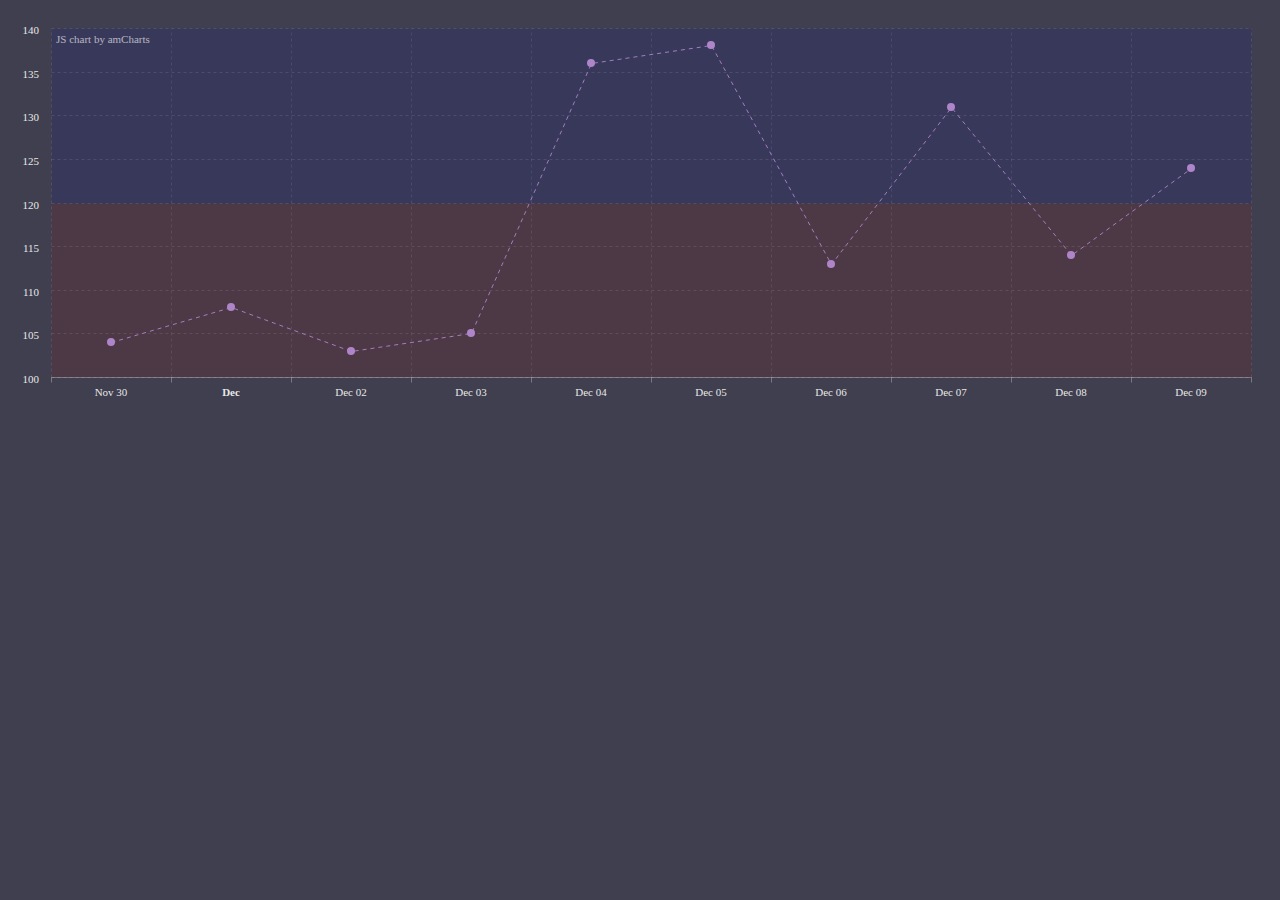
<file: Assets/amcharts_3.17.0.free/samples/_JSON_lineWithFilledValueRanges.html>
<!DOCTYPE HTML PUBLIC "-//W3C//DTD HTML 4.01//EN" "http://www.w3.org/TR/html4/strict.dtd">
<html>

    <head>
        <meta http-equiv="Content-Type" content="text/html; charset=utf-8">
        <title>amCharts examples</title>
        <link rel="stylesheet" href="style.css" type="text/css">
        <script src="../amcharts/amcharts.js" type="text/javascript"></script>
        <script src="../amcharts/serial.js" type="text/javascript"></script>
        <script src="../amcharts/themes/dark.js" type="text/javascript"></script>

        <script>
            var chart = AmCharts.makeChart("chartdiv", {
                "type": "serial",
                "theme": "dark",
                "dataDateFormat": "YYYY-MM-DD",

                "dataProvider": [{
                    "date": "2013-11-30",
                    "value": 104
                }, {
                    "date": "2013-12-01",
                    "value": 108
                }, {
                    "date": "2013-12-02",
                    "value": 103
                }, {
                    "date": "2013-12-03",
                    "value": 105
                }, {
                    "date": "2013-12-04",
                    "value": 136
                }, {
                    "date": "2013-12-05",
                    "value": 138
                }, {
                    "date": "2013-12-06",
                    "value": 113
                }, {
                    "date": "2013-12-07",
                    "value": 131
                }, {
                    "date": "2013-12-08",
                    "value": 114
                }, {
                    "date": "2013-12-09",
                    "value": 124
                }],
                "valueAxes": [{
                    "maximum": 140,
                    "minimum": 100,
                    "axisAlpha": 0,
                    "guides": [{
                        "fillAlpha": 0.1,
                        "fillColor": "#CC0000",
                        "lineAlpha": 0,
                        "toValue": 120,
                        "value": 0
                    }, {
                        "fillAlpha": 0.1,
                        "fillColor": "#0000cc",
                        "lineAlpha": 0,
                        "toValue": 200,
                        "value": 120
                    }]
                }],
                "graphs": [{
                    "bullet": "round",
                    "dashLength": 4,
                    "valueField": "value"
                }],
                "chartCursor": {
                    "cursorAlpha": 0
                },
                "categoryField": "date",
                "categoryAxis": {
                    "parseDates": true
                }
            });
        </script>
    </head>

    <body style="background-color:#3f3f4f;">
        <div id="chartdiv" style="width: 100%; height: 400px;"></div>
    </body>

</html>
</file>
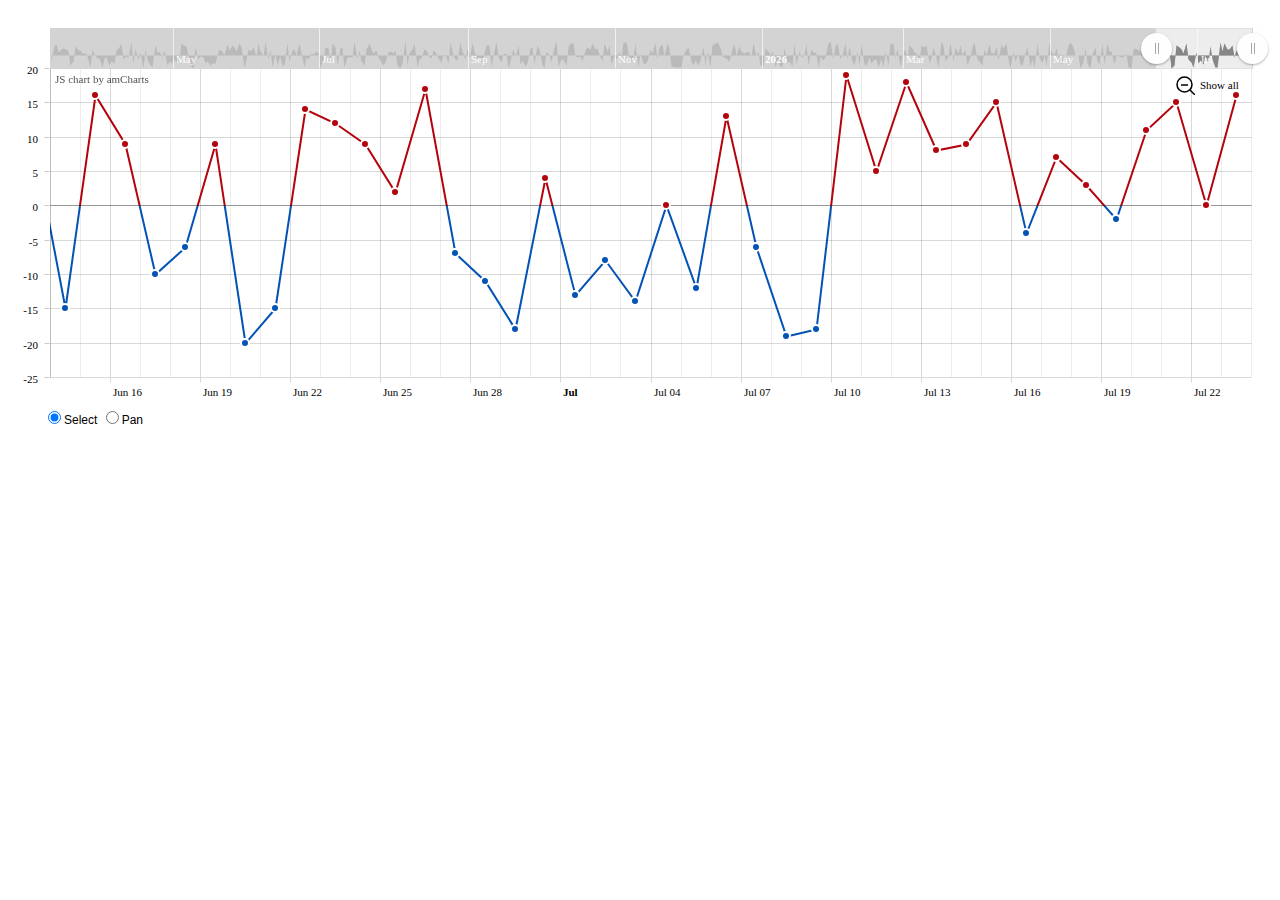
<file: Assets/amcharts_3.17.0.free/samples/_JSON_lineWithScrollAndZoom.html>
<!DOCTYPE HTML PUBLIC "-//W3C//DTD HTML 4.01//EN" "http://www.w3.org/TR/html4/strict.dtd">
<html>

    <head>
        <meta http-equiv="Content-Type" content="text/html; charset=utf-8">
        <title>amCharts examples</title>
        <link rel="stylesheet" href="style.css" type="text/css">
        <script src="../amcharts/amcharts.js" type="text/javascript"></script>
        <script src="../amcharts/serial.js" type="text/javascript"></script>

        <script>

            var chartData = [];
            generateChartData();

            var chart = AmCharts.makeChart("chartdiv", {
                type: "serial",
                dataProvider: chartData,
                categoryField: "date",
                categoryAxis: {
                    parseDates: true,
                    gridAlpha: 0.15,
                    minorGridEnabled: true,
                    axisColor: "#DADADA"
                },
                valueAxes: [{
                    axisAlpha: 0.2,
                    id: "v1"
                }],
                graphs: [{
                    title: "red line",
                    id: "g1",
                    valueAxis: "v1",
                    valueField: "visits",
                    bullet: "round",
                    bulletBorderColor: "#FFFFFF",
                    bulletBorderAlpha: 1,
                    lineThickness: 2,
                    lineColor: "#b5030d",
                    negativeLineColor: "#0352b5",
                    balloonText: "[[category]]<br><b><span style='font-size:14px;'>value: [[value]]</span></b>"
                }],
                chartCursor: {
                    fullWidth:true,
                    cursorAlpha:0.1
                },
                chartScrollbar: {
                    scrollbarHeight: 40,
                    color: "#FFFFFF",
                    autoGridCount: true,
                    graph: "g1"
                },

                mouseWheelZoomEnabled:true
            });

            chart.addListener("dataUpdated", zoomChart);


            // generate some random data, quite different range
            function generateChartData() {
                var firstDate = new Date();
                firstDate.setDate(firstDate.getDate() - 500);

                for (var i = 0; i < 500; i++) {
                    // we create date objects here. In your data, you can have date strings
                    // and then set format of your dates using chart.dataDateFormat property,
                    // however when possible, use date objects, as this will speed up chart rendering.
                    var newDate = new Date(firstDate);
                    newDate.setDate(newDate.getDate() + i);

                    var visits = Math.round(Math.random() * 40) - 20;

                    chartData.push({
                        date: newDate,
                        visits: visits
                    });
                }
            }

            // this method is called when chart is first inited as we listen for "dataUpdated" event
            function zoomChart() {
                // different zoom methods can be used - zoomToIndexes, zoomToDates, zoomToCategoryValues
                chart.zoomToIndexes(chartData.length - 40, chartData.length - 1);
            }

            // changes cursor mode from pan to select
            function setPanSelect() {
                var chartCursor = chart.chartCursor;

                if (document.getElementById("rb1").checked) {
                    chartCursor.pan = false;
                    chartCursor.zoomable = true;

                } else {
                    chartCursor.pan = true;
                }
                chart.validateNow();
            }
        </script>
    </head>

    <body>
        <div id="chartdiv" style="width: 100%; height: 400px;"></div>
        <div style="margin-left:35px;">
            <input type="radio" checked="true" name="group" id="rb1" onclick="setPanSelect()">Select
            <input type="radio" name="group" id="rb2" onclick="setPanSelect()">Pan
		</div>
    </body>

</html>
</file>
<file: Assets/amcharts_3.17.0.free/images/style.css>
@import url(http://fonts.googleapis.com/css?family=Lato:300);

body {
	background-color: #FFFFFF;
	margin-left: 32px;
	margin-top: 20px;
	margin-right: 20px;
	margin-bottom: 20px;
	font-family: "Lato", Arial;
	font-size: 14px;
	line-height:16px;
}

hr{
   border: 1px solid #FFFFFF;
}

a:link{
	color:#0055CC;
}
a:visited{
		color:#990099;
}
a:hover{
		color:#CC0000;
}

th{
	background-color:#FFFFFF;
 	font-weight:bold;
}

td{
	background-color:#ecf7fe;
 	text-align:center;
}
</file>
<file: Assets/amcharts_3.17.0.free/samples/style.css>
body {
	font-family: Tahoma,Arial,Verdana;
	font-size: 12px;
	color: black;
}

a:link {color: #84c4e2;}
a:visited {color:#84c4e2;}
a:hover {color: #cd82ad;}
a:active {color: #84c4e2;}
</file>
<file: Assets/amcharts_3.17.0.free/amcharts/plugins/export/export.css>
/**
 * Drawing mode
 */
.amcharts-export-canvas {
	position: absolute;
	display: none;
	z-index: 1;
	top: 0;
	right: 0;
	bottom: 0;
	left: 0;
	background-color: #fff;
}
.amcharts-export-canvas.active {
	display: block;
}

/**
 * Menu; Rest state
 */
.amcharts-export-menu {
	position: absolute;
	z-index: 2;
	opacity: 0.5;
	color: #000;
}
.amcharts-main-div:hover .amcharts-export-menu, .amcharts-stock-div:hover .amcharts-export-menu {
	opacity: 1;
}
.amcharts-export-menu-top-left > ul > li > ul:after {
	content: "";
	position: absolute;
	top: 13px;
	right: 100%;
	z-index: 1000;
	border-top: 7px solid transparent;
	border-left: 7px solid transparent;
	border-right: 7px solid #fff;
	border-bottom: 7px solid transparent;
}
.amcharts-export-menu-top-left > ul > li > ul > li:first-child > a:after {
	content: "";
	position: absolute;
	top: 12px;
	right: 100%;
	z-index: 1001;
	border-top: 8px solid transparent;
	border-left: 8px solid transparent;
	border-right: 8px solid #e2e2e2;
	border-bottom: 8px solid transparent;
}
.amcharts-export-menu-top-right > ul > li > ul:after {
	content: "";
	position: absolute;
	top: 13px;
	left: 100%;
	z-index: 1000;
	border-top: 7px solid transparent;
	border-left: 7px solid #fff;
	border-right: 7px solid transparent;
	border-bottom: 7px solid transparent;
}
.amcharts-export-menu-top-right > ul > li > ul > li:first-child > a:after {
	content: "";
	position: absolute;
	top: 12px;
	left: 100%;
	z-index: 1001;
	border-top: 8px solid transparent;
	border-left: 8px solid #e2e2e2;
	border-right: 8px solid transparent;
	border-bottom: 8px solid transparent;
}
.amcharts-export-menu-bottom-left > ul > li > ul:after {
	content: "";
	position: absolute;
	bottom: 13px;
	right: 100%;
	z-index: 1000;
	border-top: 7px solid transparent;
	border-left: 7px solid transparent;
	border-right: 7px solid #fff;
	border-bottom: 7px solid transparent;
}
.amcharts-export-menu-bottom-left > ul > li > ul > li:last-child > a:after {
	content: "";
	position: absolute;
	bottom: 12px;
	right: 100%;
	z-index: 1001;
	border-top: 8px solid transparent;
	border-left: 8px solid transparent;
	border-right: 8px solid #e2e2e2;
	border-bottom: 8px solid transparent;
}
.amcharts-export-menu-bottom-right > ul > li > ul:after {
	content: "";
	position: absolute;
	bottom: 13px;
	left: 100%;
	z-index: 1000;
	border-top: 7px solid transparent;
	border-left: 7px solid #fff;
	border-right: 7px solid transparent;
	border-bottom: 7px solid transparent;
}
.amcharts-export-menu-bottom-right > ul > li > ul > li:last-child > a:after {
	content: "";
	position: absolute;
	bottom: 12px;
	left: 100%;
	z-index: 1001;
	border-top: 8px solid transparent;
	border-left: 8px solid #e2e2e2;
	border-right: 8px solid transparent;
	border-bottom: 8px solid transparent;
}
.amcharts-export-menu ul {
	list-style: none;
	margin: 0;
	padding: 0;
}
.amcharts-export-menu li {
	position: relative;
	display: block;
	z-index: 1;
}
.amcharts-export-menu li > ul {
	position: absolute;
	display: none;
	border: 1px solid #e2e2e2;
	margin-top: -1px;
	background: #fff;
}
.amcharts-export-menu li > a {
	position: relative;
	display: block;
	color: #000;
	text-decoration: none;
	padding: 12px 12px;
	z-index: 2;
	white-space: nowrap;
	border-bottom: 1px solid #f2f2f2;
}
.amcharts-export-menu li:last-child > a {
	border-bottom: none;
}
.amcharts-export-menu li > a > img {
	border: none;
}
.amcharts-export-menu-top-left {
	top: 0;
	left: 0;
}
.amcharts-export-menu-bottom-left {
	bottom: 0;
	left: 0;
}
.amcharts-export-menu-top-right {
	top: 0;
	right: 0;
}
.amcharts-export-menu-bottom-right {
	bottom: 0;
	right: 0;
}

/**
 * Menu; Hover state
 */
.amcharts-export-menu li:hover > ul {
	display: block;
}
.amcharts-export-menu li:hover > a {
	color: #fff;
	background-color: #636363;
}
.amcharts-export-menu-top-left li:hover > ul {
	left: 100%;
	top: 0;
}
.amcharts-export-menu-bottom-left li:hover > ul {
	left: 100%;
	bottom: 0;
}
.amcharts-export-menu-top-right li:hover > ul {
	top: 0;
	right: 100%;
}
.amcharts-export-menu-bottom-right li:hover > ul {
	bottom: 0;
	right: 100%;
}

/**
 * Menu; custom class
 */
.amcharts-export-menu .export-main > a, .amcharts-export-menu .export-drawing > a, .amcharts-export-menu .export-delayed-capturing > a {
	display: block;
	overflow: hidden;
	text-indent: -13333337px;
	width: 36px;
	height: 36px;
	padding: 0;
	background-repeat: no-repeat;
	background-image: url('data:image/svg+xml;charset=utf8,%3Csvg%20xmlns%3D%22http%3A%2F%2Fwww.w3.org%2F2000%2Fsvg%22%20xmlns%3Axlink%3D%22http%3A%2F%2Fwww.w3.org%2F1999%2Fxlink%22%20width%3D%2211px%22%20height%3D%2214px%22%3E%3Cpath%20d%3D%22M3%2C0%20L8%2C0%20L8%2C5%20L11%2C5%20L5.5%2C10%20L0%2C5%20L3%2C5%20L03%2C0%22%20fill%3D%22%23888%22%2F%3E%3Crect%20x%3D%220%22%20y%3D%2212%22%20fill%3D%22%23888%22%20width%3D%2211%22%20height%3D%222%22%2F%3E%3C%2Fsvg%3E');
	background-color: #fff;
	background-position: center;
	-webkit-box-shadow: 1px 1px 3px 0px rgba(0,0,0,0.5);
	-moz-box-shadow: 1px 1px 3px 0px rgba(0,0,0,0.5);
	box-shadow: 1px 1px 3px 0px rgba(0,0,0,0.5);
	border-radius: 18px;
	margin: 8px 8px 0 10px;
}
.amcharts-export-menu .export-drawing > a {
	background-image: url('data:image/svg+xml;charset=utf8,%3Csvg%20xmlns%3D%22http%3A%2F%2Fwww.w3.org%2F2000%2Fsvg%22%20xmlns%3Axlink%3D%22http%3A%2F%2Fwww.w3.org%2F1999%2Fxlink%22%20version%3D%221.1%22%20width%3D%2216px%22%20height%3D%2217px%22%3E%3Crect%20x%3D%220%22%20y%3D%2216%22%20fill%3D%22%23888%22%20width%3D%2214%22%20height%3D%221%22%2F%3E%3Cpath%20transform%3D%22translate(-12%2C-10)%22%20fill%3D%22%23888%22%20d%3D%22M17.098%2C20.305c-0.142%2C0.146%2C0.101%2C0.04%2C0.137%2C0.004c0.027-0.028%2C0.204-0.09%2C0.484-0.09c0.338%2C0%2C0.626%2C0.092%2C0.787%2C0.255%20c0.473%2C0.472%2C0.424%2C0.932%2C0.393%2C1.078l-2.521%2C1.055l-1.577-1.577l1.054-2.52c0.039-0.009%2C0.105-0.018%2C0.188-0.018%20c0.219%2C0%2C0.555%2C0.069%2C0.893%2C0.407c0.378%2C0.378%2C0.246%2C1.188%2C0.166%2C1.271C17.062%2C20.207%2C17.062%2C20.269%2C17.098%2C20.305z%20M26.984%2C14.472c-0.008-0.674-0.61-1.257-1.31-1.933c-0.134-0.129-0.679-0.673-0.809-0.808c-0.679-0.702-1.266-1.31-1.943-1.31%20c-0.37%2C0-0.734%2C0.207-1.114%2C0.587l-6.852%2C6.847c-0.012%2C0.016-2.877%2C7.354-2.877%2C7.354c-0.012%2C0.032%2C0%2C0.063%2C0.022%2C0.091%20c0.021%2C0.021%2C0.044%2C0.029%2C0.067%2C0.029c0.01%2C0%2C0.018-0.003%2C0.028-0.007c0%2C0%2C7.357-2.864%2C7.369-2.877l6.854-6.847%20C26.803%2C15.216%2C26.988%2C14.848%2C26.984%2C14.472z%22%2F%3E%3C%2Fsvg%3E');
}
.amcharts-export-menu .export-main:hover, .amcharts-export-menu .export-drawing:hover {
	padding-bottom: 100px;
}
.amcharts-export-menu.amcharts-export-menu-bottom-left .export-main:hover, .amcharts-export-menu.amcharts-export-menu-bottom-left .export-drawing:hover, .amcharts-export-menu.amcharts-export-menu-bottom-right .export-main:hover, .amcharts-export-menu.amcharts-export-menu-bottom-right .export-drawing:hover {
	padding-bottom: 0;
	padding-top: 100px;
}
.amcharts-export-menu .export-main:hover > a {
	background-image: url('data:image/svg+xml;charset=utf8,%3Csvg%20xmlns%3D%22http%3A%2F%2Fwww.w3.org%2F2000%2Fsvg%22%20xmlns%3Axlink%3D%22http%3A%2F%2Fwww.w3.org%2F1999%2Fxlink%22%20width%3D%2211px%22%20height%3D%2214px%22%3E%3Cpath%20d%3D%22M3%2C0%20L8%2C0%20L8%2C5%20L11%2C5%20L5.5%2C10%20L0%2C5%20L3%2C5%20L03%2C0%22%20fill%3D%22%23fff%22%2F%3E%3Crect%20x%3D%220%22%20y%3D%2212%22%20fill%3D%22%23fff%22%20width%3D%2211%22%20height%3D%222%22%2F%3E%3C%2Fsvg%3E');
}
.amcharts-export-menu .export-drawing:hover > a {
	background-image: url('data:image/svg+xml;charset=utf8,%3Csvg%20xmlns%3D%22http%3A%2F%2Fwww.w3.org%2F2000%2Fsvg%22%20xmlns%3Axlink%3D%22http%3A%2F%2Fwww.w3.org%2F1999%2Fxlink%22%20version%3D%221.1%22%20width%3D%2216px%22%20height%3D%2217px%22%3E%3Crect%20x%3D%220%22%20y%3D%2216%22%20fill%3D%22%23FFF%22%20width%3D%2214%22%20height%3D%221%22%2F%3E%3Cpath%20transform%3D%22translate(-12%2C-10)%22%20fill%3D%22%23FFF%22%20d%3D%22M17.098%2C20.305c-0.142%2C0.146%2C0.101%2C0.04%2C0.137%2C0.004c0.027-0.028%2C0.204-0.09%2C0.484-0.09c0.338%2C0%2C0.626%2C0.092%2C0.787%2C0.255%20c0.473%2C0.472%2C0.424%2C0.932%2C0.393%2C1.078l-2.521%2C1.055l-1.577-1.577l1.054-2.52c0.039-0.009%2C0.105-0.018%2C0.188-0.018%20c0.219%2C0%2C0.555%2C0.069%2C0.893%2C0.407c0.378%2C0.378%2C0.246%2C1.188%2C0.166%2C1.271C17.062%2C20.207%2C17.062%2C20.269%2C17.098%2C20.305z%20M26.984%2C14.472c-0.008-0.674-0.61-1.257-1.31-1.933c-0.134-0.129-0.679-0.673-0.809-0.808c-0.679-0.702-1.266-1.31-1.943-1.31%20c-0.37%2C0-0.734%2C0.207-1.114%2C0.587l-6.852%2C6.847c-0.012%2C0.016-2.877%2C7.354-2.877%2C7.354c-0.012%2C0.032%2C0%2C0.063%2C0.022%2C0.091%20c0.021%2C0.021%2C0.044%2C0.029%2C0.067%2C0.029c0.01%2C0%2C0.018-0.003%2C0.028-0.007c0%2C0%2C7.357-2.864%2C7.369-2.877l6.854-6.847%20C26.803%2C15.216%2C26.988%2C14.848%2C26.984%2C14.472z%22%2F%3E%3C%2Fsvg%3E');
}
.amcharts-export-menu .export-close > a,
.amcharts-export-menu .export-close:hover > a {
	background-image: url([data-uri]);
}

/**
 * Menu; Color picker
 */

.amcharts-export-menu .export-drawing-color {
	background: #000;
	width: 35px;
}
.amcharts-export-menu .export-drawing-color > a {
	display: block;
	overflow: hidden;
	text-indent: -13333337px;
}
.amcharts-export-menu .export-drawing-color-red {
	background: #f00;
}
.amcharts-export-menu .export-drawing-color-green {
	background: #0f0;
}
.amcharts-export-menu .export-drawing-color-blue {
	background: #00f;
}
.amcharts-export-menu .export-drawing-color-white {
	background: #fff;
}

/*
** Fallback
*/
.amcharts-export-fallback {
	position: absolute;
	top: 0;
	right: 0;
	bottom: 0;
	left: 0;
	background-color: #fff;
}
.amcharts-export-fallback textarea {
	border: none;
	outline: none;
	position: absolute;
	overflow: hidden;
	width: 100%;
	height: 100%;
	padding: 20px;
}
.amcharts-export-fallback-message {
	position: absolute;
	z-index: 1;
	padding: 20px;
	width: 100%;
	background-color: #fff;
}

/*
** DELAYED CAPTURING
*/
.amcharts-export-menu .export-delayed-capturing > a {
	text-indent: 0px;
	line-height: 36px;
	vertical-align: middle;
	text-align: center;
	background-image: none;
}

/*
** TRANSITION; OPACITY
*/
.amcharts-export-menu,
.amcharts-export-canvas .canvas-container {
	-webkit-transition: opacity 0.5s ease-out;
	-moz-transition: opacity 0.5s ease-out;
	-ms-transition: opacity 0.5s ease-out;
	-o-transition: opacity 0.5s ease-out;
	transition: opacity 0.5s ease-out;
}
.amcharts-export-canvas.dropbox .canvas-container {
	opacity: 0.5;
}


/*
** SHAPE
*/
.amcharts-export-menu .export-drawing-shape a {
	font: 0/0 a;
	text-shadow: none;
	color: transparent;
}
.amcharts-export-menu li img {
	height: 20px;
}


/*
** BRUSH
*/
.amcharts-export-menu .export-drawing-width a {
	text-align: center;
}
.amcharts-export-menu .export-drawing-width span {
	display: block;
	margin: 0 auto;
}
.amcharts-export-menu .export-drawing-width span > span {
	display: block;
	background: #000;
	border-radius: 100%;
}
.amcharts-export-menu .export-drawing-shape a:hover img {
	-webkit-filter: invert(100%);
	filter: invert(100%);
}
</file>
